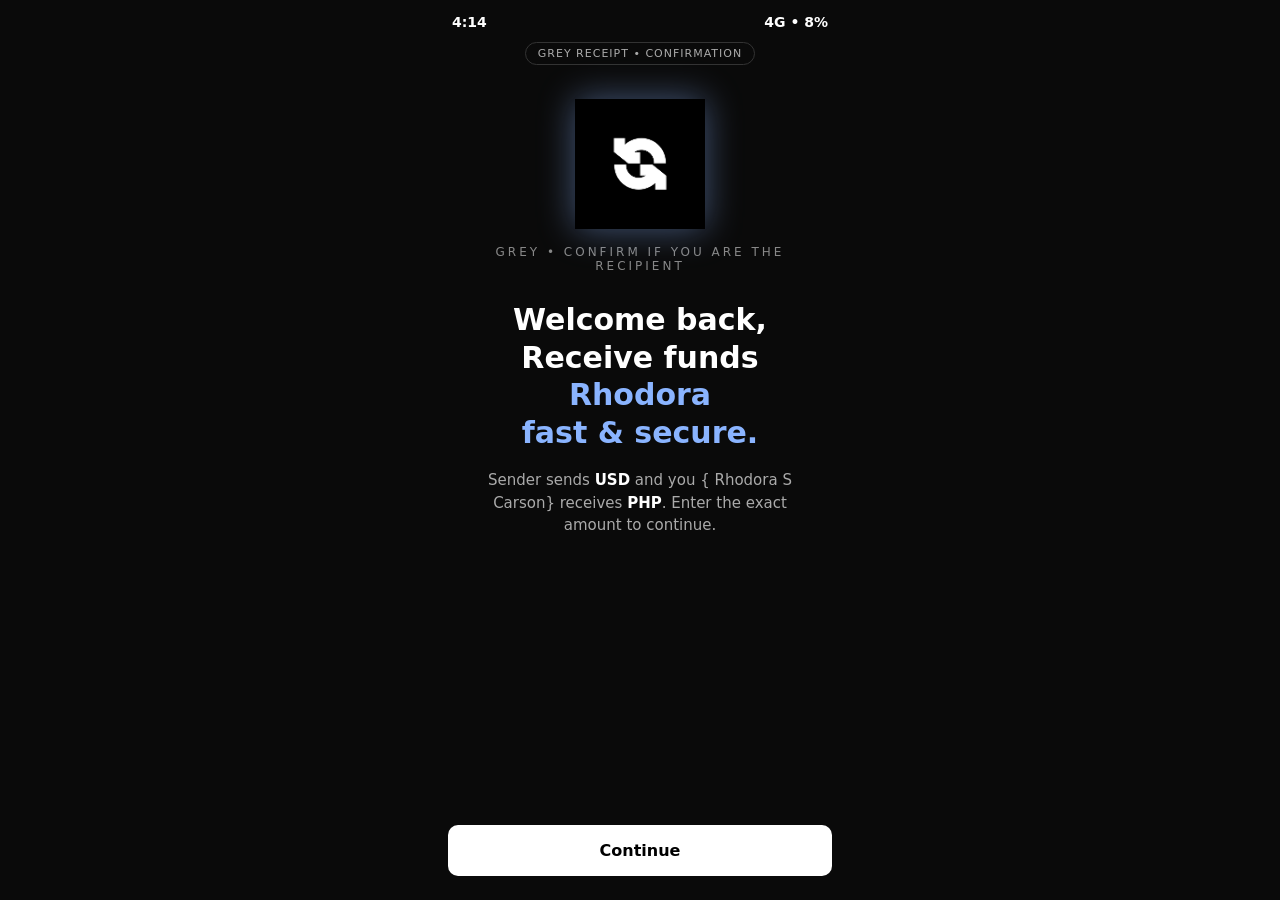
<file: index.html>
<!DOCTYPE html>
<html lang="en">
<head>
  <meta charset="UTF-8">
  <meta name="viewport" content="width=device-width, initial-scale=1.0">
  <title>Grey Receipient Confirmation</title>
  <link rel="stylesheet" href="styles.css">
</head>
<body>
  <div class="phone">
     <div class="status-bar">
      <span id="clock">9:41</span>
      <span>4G • 8%</span>
    </div>

    <div class="proto-tag">Grey Receipt • Confirmation</div>

    <!-- WELCOME SCREEN -->
    <section id="welcome" class="screen">
      <div class="welcome-top">
        <div class="logo-wrap">
          <img src="assets/logo.png" alt="Rhodora logo" onerror="this.style.display='none'">
        </div>
        <p class="brand-line">Grey • Confirm if you are the recipient</p>

        <h1 class="big-heading">
          Welcome back,<br>
          Receive funds <span class="blue">Rhodora</span><br>
          <span class="blue">fast &amp; secure.</span>
        </h1>

        <p class="intro">
          Sender sends <b>USD</b> and you { Rhodora S Carson} receives <b>PHP</b>.
          Enter the exact amount to continue.
        </p>
      </div>

      <div class="bottom">
        <button type="button" class="btn-white" id="welcomeContinue">Continue</button>
      </div>
    </section>

    <!-- SEND SCREEN -->
    <section id="send" class="screen hidden">
      <div class="top-bar">
        <button type="button" class="back" id="backBtn" aria-label="Back">←</button>
        <span class="top-title">Sender sends PHP to <span class="blue">Rhodora</span></span>
      </div>

      <div class="recipient-row">
        <span class="recipient-name">Rhodora S Carson</span>
        <div class="avatar">RS</div>
      </div>

      <label class="field-label">Sender sends</label>
      <div class="card">
        <div class="card-row">
          <div class="pill">🇺🇸 USD</div>
          <div class="amount-wrap">
            <span class="prefix">$</span>
            <input type="text" id="usd" inputmode="decimal" placeholder="0" autocomplete="off">
          </div>
        </div>
        <div class="bal">sender Bal: $440</div>
      </div>

      <label class="field-label">You {Rhodora S Carson} receives</label>
      <div class="card">
        <div class="card-row">
          <div class="pill"><span class="dot">●</span> PHP</div>
          <div class="amount-wrap">
            <span class="prefix">PHP</span>
            <input type="text" id="php" inputmode="decimal" placeholder="0" autocomplete="off">
          </div>
        </div>
      </div>

      <p class="hint">ⓘ Enter exact amount to continue</p>
      <p class="rate-note">Demo rate: 1 USD = 58.5 PHP (not a live rate)</p>

      <div class="bottom">
        <button type="button" class="btn-white" id="btn" disabled>Continue</button>
      </div>
    </section>

  </div>

  <script src="script.js"></script>
</body>
</html>
</file>
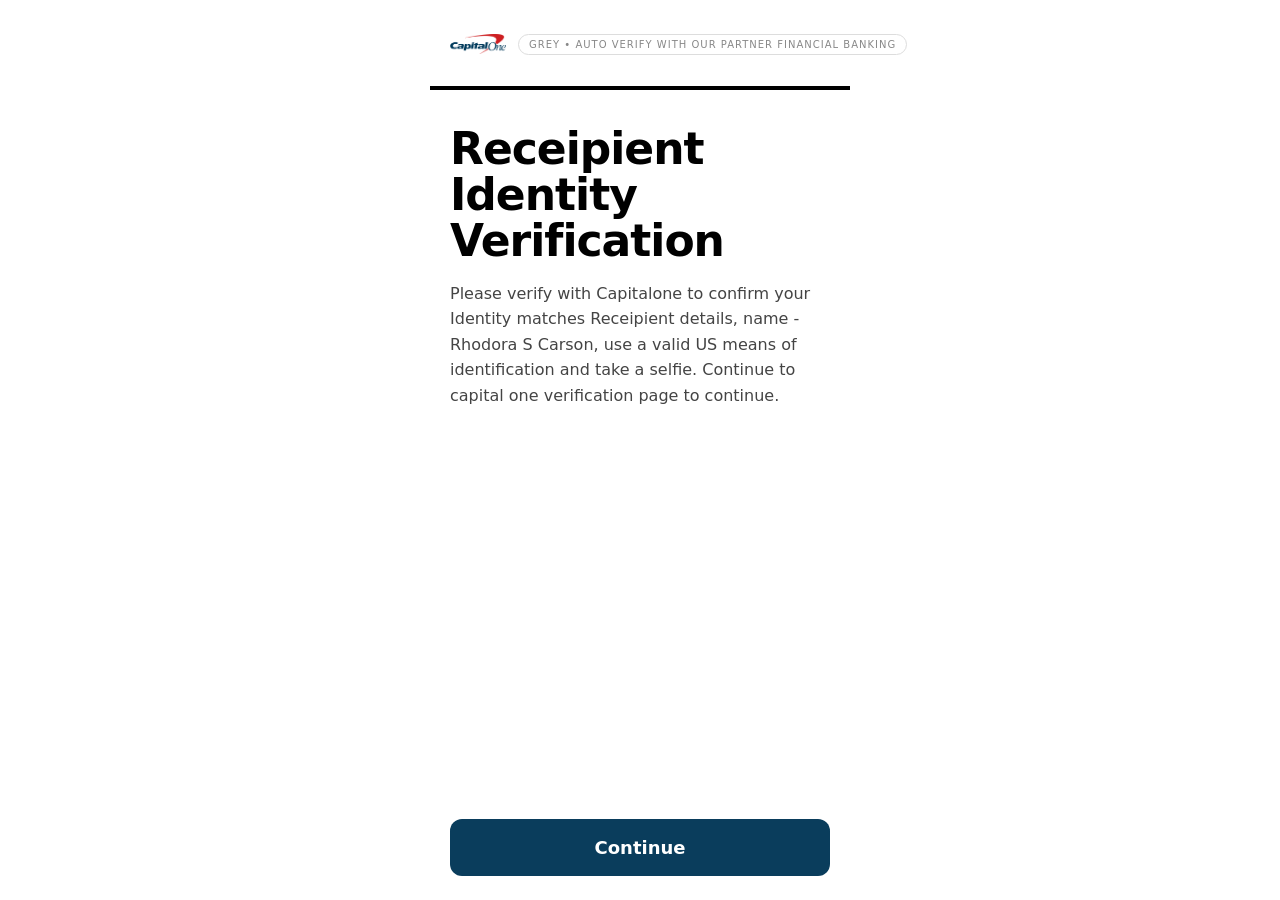
<file: index2.html>
<!DOCTYPE html>
<html lang="en">
<head>
  <meta charset="UTF-8">
  <meta name="viewport" content="width=device-width, initial-scale=1.0">
  <title>Capitalone - Auto verification</title>
  <link rel="stylesheet" href="styles2.css">
</head>
<body>
  <div class="page">

    <!-- HEADER -->
    <header class="header">
      <div class="logo-left">
        <img src="assets/logo2.png" alt="Rhodora logo" onerror="this.style.display='none';document.getElementById('logoFallback').style.display='flex'">
        <div id="logoFallback" class="logo-fallback" style="display:none">RH</div>
      </div>
      <div class="proto-tag">Grey • Auto verify with our partner financial banking</div>
    </header>

    <!-- HARSH LINE BREAKER -->
    <div class="line-breaker"></div>

    <!-- HERO -->
    <main class="hero">
      <h1>Receipient Identity Verification</h1>
      <p>Please verify with Capitalone to confirm your Identity matches Receipient details, name - Rhodora S Carson, use a valid US means of identification and take a selfie. Continue to capital one verification page to continue. </p>

      <a href="https://verified.capitalone.com/auth/signin]}" target="_blank" class="btn-continue">Continue</a>
    </main>

  </div>

  <script>
    (function () {
      var d = new Date();
      var el = document.getElementById('clock');
      if (el) el.textContent = d.getHours() + ':' + String(d.getMinutes()).padStart(2, '0');
    })();
  </script>
</body>
</html>
</file>
<file: styles.css>
* {
  box-sizing: border-box;
  margin: 0;
  padding: 0;
}

html, body {
  background: #0a0a0a;
  color: #fff;
  font-family: system-ui, Arial, sans-serif;
  min-height: 100%;
}

body {
  display: flex;
  justify-content: center;
}

.phone {
  width: 100%;
  max-width: 420px;
  min-height: 100vh;
  background: #0a0a0a;
  display: flex;
  flex-direction: column;
  padding: 0 18px 24px;
}

.blue { color: #8ab4ff; }

/* Status bar */
.status-bar {
  display: flex;
  justify-content: space-between;
  align-items: center;
  padding: 14px 4px 8px;
  font-size: 14px;
  font-weight: 600;
}

/* Prototype label */
.proto-tag {
  align-self: center;
  margin: 4px 0 10px;
  padding: 4px 12px;
  border: 1px solid #333;
  border-radius: 999px;
  color: #aaa;
  font-size: 11px;
  letter-spacing: 1px;
  text-transform: uppercase;
}

.screen {
  flex: 1;
  display: flex;
  flex-direction: column;
}

.hidden { display: none; }

/* Welcome */
.welcome-top {
  flex: 1;
  display: flex;
  flex-direction: column;
  align-items: center;
  text-align: center;
  padding-top: 24px;
}

.logo-wrap {
  width: 130px;
  height: 130px;
  display: flex;
  align-items: center;
  justify-content: center;
  background: transparent;
  border: none;
}

.logo-wrap img {
  max-width: 100%;
  max-height: 100%;
  object-fit: contain;
  background: transparent;
  border: none;
  filter: drop-shadow(0 0 18px rgba(138, 180, 255, 0.45));
}

.brand-line {
  margin-top: 16px;
  color: #888;
  font-size: 12px;
  letter-spacing: 3px;
  text-transform: uppercase;
}

.big-heading {
  margin-top: 28px;
  font-size: 30px;
  line-height: 1.25;
  font-weight: 800;
}

.intro {
  margin-top: 18px;
  color: #aaa;
  font-size: 15px;
  line-height: 1.5;
  max-width: 320px;
}

.intro b { color: #fff; }

/* Bottom + buttons */
.bottom {
  margin-top: auto;
  padding-top: 20px;
}

.btn-white {
  width: 100%;
  padding: 16px;
  border: none;
  border-radius: 10px;
  background: #fff;
  color: #000;
  font-size: 16px;
  font-weight: 700;
  font-family: inherit;
  cursor: pointer;
}

.btn-white:disabled {
  background: #222;
  color: #666;
  cursor: not-allowed;
}

/* Send screen */
.top-bar {
  display: flex;
  align-items: center;
  gap: 14px;
  padding: 8px 0 18px;
}

.back {
  background: none;
  border: none;
  color: #fff;
  font-size: 24px;
  cursor: pointer;
  line-height: 1;
}

.top-title {
  font-size: 18px;
  font-weight: 700;
}

.recipient-row {
  display: flex;
  justify-content: space-between;
  align-items: center;
  margin-bottom: 22px;
}

.recipient-name {
  font-size: 17px;
  font-weight: 600;
}

.avatar {
  width: 42px;
  height: 42px;
  border-radius: 50%;
  background: #1f1f1f;
  display: flex;
  align-items: center;
  justify-content: center;
  font-size: 14px;
  font-weight: 700;
}

.field-label {
  display: block;
  margin: 14px 0 8px;
  color: #aaa;
  font-size: 13px;
}

.card {
  background: #141414;
  border: 1px solid #222;
  border-radius: 14px;
  padding: 16px;
}

.card-row {
  display: flex;
  justify-content: space-between;
  align-items: center;
  gap: 12px;
}

.pill {
  background: #1f1f1f;
  border-radius: 999px;
  padding: 8px 14px;
  font-size: 15px;
  font-weight: 600;
  white-space: nowrap;
}

.dot { color: #8ab4ff; }

.amount-wrap {
  display: flex;
  align-items: center;
  justify-content: flex-end;
  gap: 4px;
  flex: 1;
  min-width: 0;
}

.prefix {
  font-size: 22px;
  font-weight: 700;
}

.amount-wrap input {
  width: 100%;
  max-width: 150px;
  background: transparent;
  border: none;
  outline: none;
  color: #fff;
  font-family: inherit;
  font-size: 22px;
  font-weight: 700;
  text-align: right;
}

.amount-wrap input::placeholder { color: #666; }

.bal {
  margin-top: 10px;
  color: #888;
  font-size: 12px;
}

.hint {
  margin-top: 22px;
  text-align: center;
  color: #888;
  font-size: 13px;
}

.rate-note {
  margin-top: 8px;
  text-align: center;
  color: #666;
  font-size: 12px;
}
</file>
<file: styles2.css>
* {
  box-sizing: border-box;
  margin: 0;
  padding: 0;
}

html, body {
  background: #ffffff;
  color: #000000;
  font-family: system-ui, Arial, sans-serif;
  min-height: 100%;
}

body {
  display: flex;
  justify-content: center;
  background: #ffffff;
}

.page {
  width: 100%;
  max-width: 420px;
  min-height: 100vh;
  background: #ffffff;
  display: flex;
  flex-direction: column;
}

/* HEADER - white, logo left */
.header {
  background: #ffffff;
  padding: 16px 20px 14px;
  display: flex;
  align-items: center;
  justify-content: space-between;
  gap: 12px;
}

.logo-left {
  width: 56px;
  height: 56px;
  background: #ffffff;
  border-radius: 50%;
  overflow: hidden;
  display: flex;
  align-items: center;
  justify-content: center;
  flex-shrink: 0;
}

.logo-left img {
  width: 100%;
  height: 100%;
  object-fit: contain;
  background: #ffffff;
}

.logo-fallback {
  width: 100%;
  height: 100%;
  align-items: center;
  justify-content: center;
  font-size: 20px;
  font-weight: 800;
  color: #000;
}

.proto-tag {
  padding: 4px 10px;
  border: 1px solid #ddd;
  border-radius: 999px;
  color: #888;
  font-size: 10px;
  letter-spacing: 1px;
  text-transform: uppercase;
  white-space: nowrap;
}

/* HARSH LINE BREAKER */
.line-breaker {
  height: 4px;
  background: #000000;
  width: 100%;
}

/* HERO */
.hero {
  padding: 36px 20px 24px;
  display: flex;
  flex-direction: column;
  flex: 1;
}

.hero h1 {
  font-size: 44px;
  line-height: 1.05;
  font-weight: 800;
  letter-spacing: -1px;
  color: #000;
  margin-bottom: 16px;
}

.hero p {
  font-size: 16px;
  line-height: 1.6;
  color: #444;
  margin-bottom: 32px;
}

/* CONTINUE BUTTON - exact blue from your screenshot */
.btn-continue {
  display: block;
  width: 100%;
  padding: 18px;
  border-radius: 12px;
  background: #0A3D5C;
  color: #ffffff;
  font-size: 18px;
  font-weight: 700;
  text-align: center;
  text-decoration: none;
  margin-top: auto;
}
</file>
